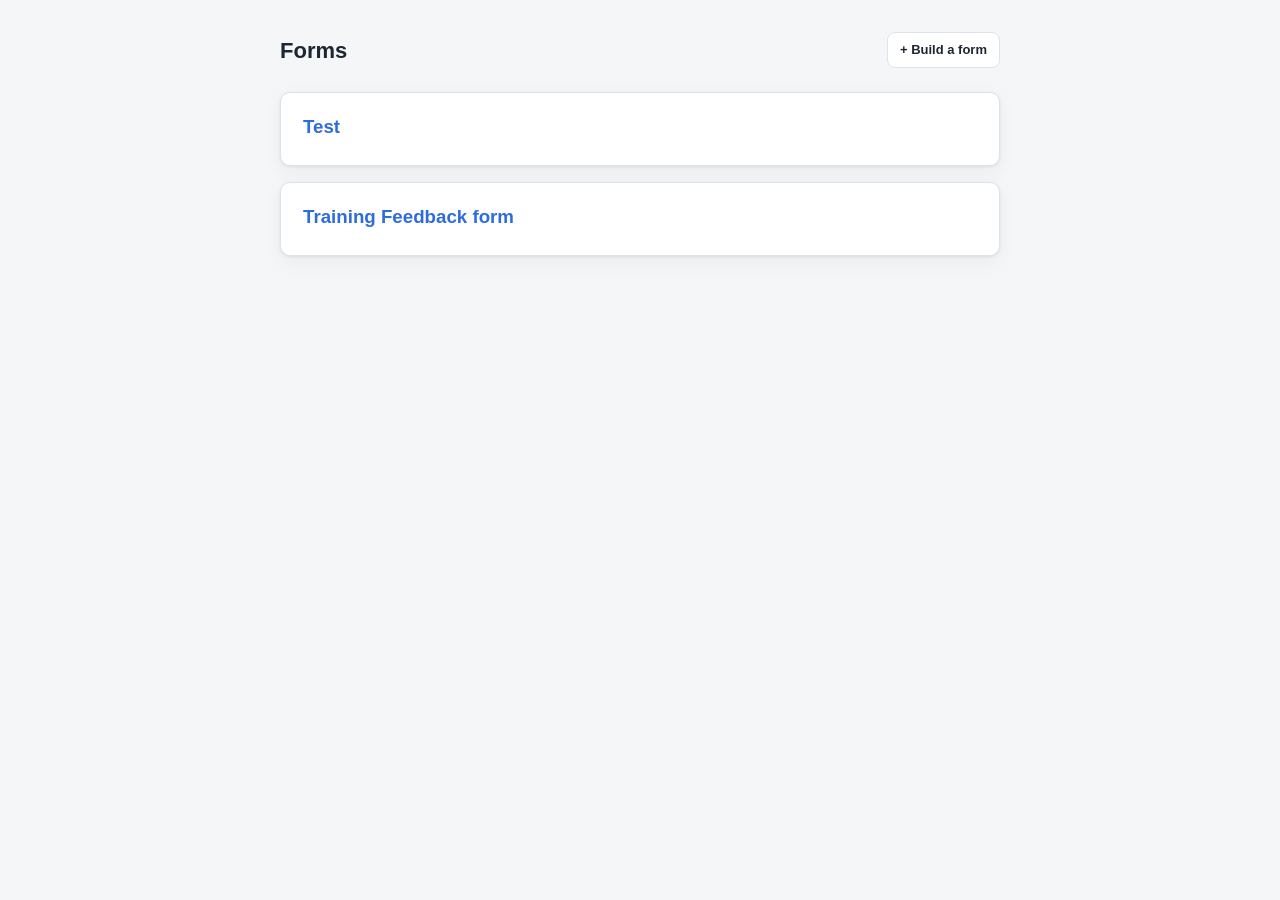
<file: index.html>
<!DOCTYPE html>
<html lang="en">
<head>
  <meta charset="utf-8" />
  <meta name="viewport" content="width=device-width, initial-scale=1" />
  <title>Forms</title>
  <link rel="stylesheet" href="assets/styles.css" />
</head>
<body>
  <div class="wrap">
    <div class="topbar">
      <h1>Forms</h1>
      <a class="btn secondary small" href="admin.html">+ Build a form</a>
    </div>

    <div id="status" class="notice info">Loading forms…</div>
    <div id="list"></div>
  </div>

  <script src="config.js"></script>
  <script src="assets/api.js"></script>
  <script src="assets/list.js"></script>
</body>
</html>
</file>
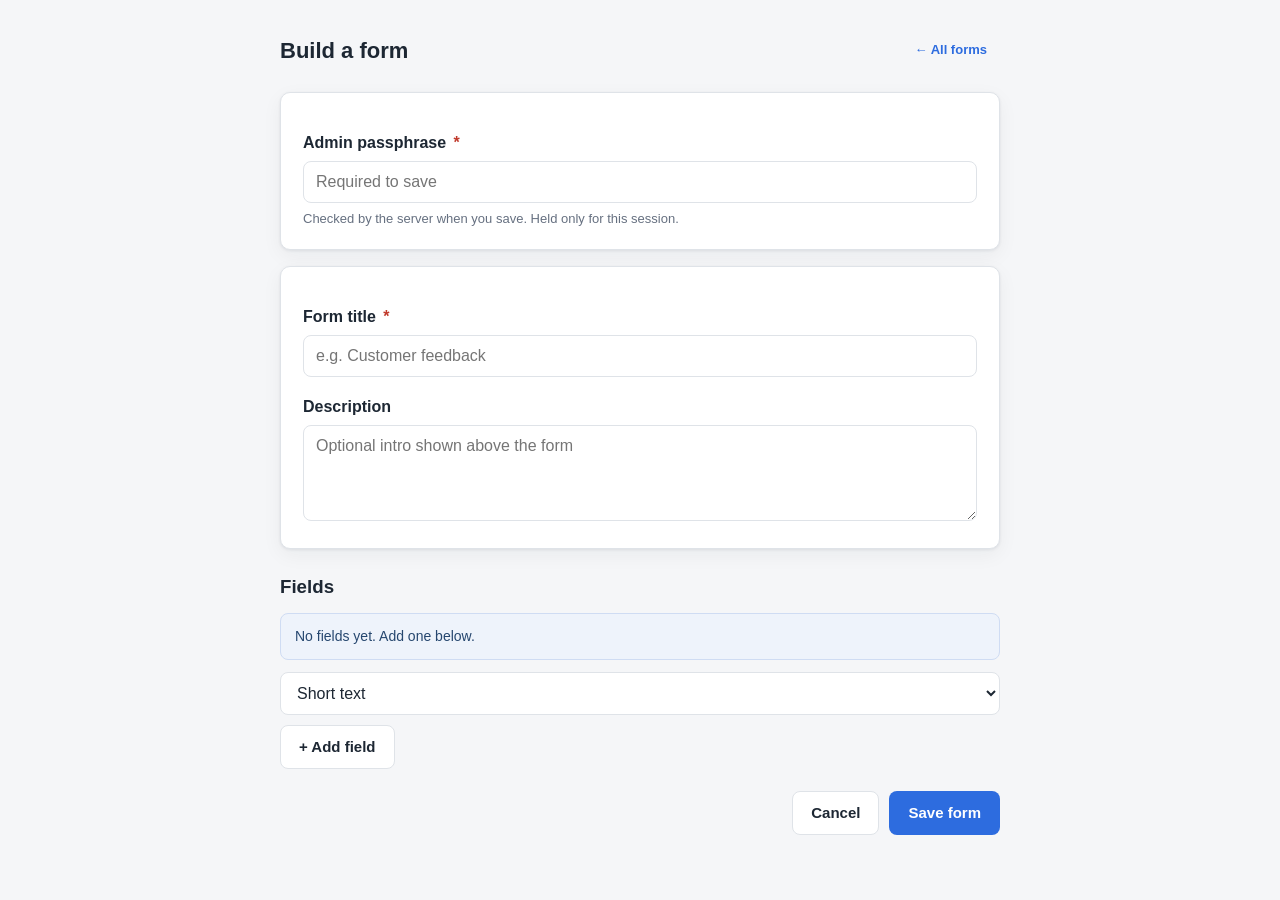
<file: admin.html>
<!DOCTYPE html>
<html lang="en">
<head>
  <meta charset="utf-8" />
  <meta name="viewport" content="width=device-width, initial-scale=1" />
  <title>Build a form</title>
  <link rel="stylesheet" href="assets/styles.css" />
</head>
<body>
  <div class="wrap">
    <div class="topbar">
      <h1>Build a form</h1>
      <a class="btn ghost small" href="index.html">← All forms</a>
    </div>

    <div class="card">
      <label class="field-label">Admin passphrase <span class="req">*</span></label>
      <input type="password" id="pass" placeholder="Required to save" autocomplete="current-password" />
      <p class="small muted" style="margin:6px 0 0">Checked by the server when you save. Held only for this session.</p>
    </div>

    <div class="card">
      <label class="field-label">Form title <span class="req">*</span></label>
      <input type="text" id="title" placeholder="e.g. Customer feedback" />

      <label class="field-label">Description</label>
      <textarea id="description" placeholder="Optional intro shown above the form"></textarea>
    </div>

    <h3 style="margin:24px 0 10px">Fields</h3>
    <div id="fields"></div>

    <div class="row">
      <select id="newType">
        <option value="text">Short text</option>
        <option value="textarea">Long text (paragraph)</option>
        <option value="number">Number</option>
        <option value="email">Email</option>
        <option value="date">Date</option>
        <option value="dropdown">Dropdown</option>
        <option value="radio">Single choice (radio)</option>
        <option value="checkboxes">Multiple choice (checkboxes)</option>
        <option value="rating">Rating / scale</option>
        <option value="file">File upload</option>
      </select>
      <button class="btn secondary" id="addField" type="button">+ Add field</button>
    </div>

    <div id="msg"></div>

    <div class="row end" style="margin-top:22px">
      <a class="btn secondary" href="index.html">Cancel</a>
      <button class="btn" id="saveBtn" type="button">Save form</button>
    </div>
  </div>

  <script src="config.js"></script>
  <script src="assets/api.js"></script>
  <script src="assets/builder.js"></script>
</body>
</html>
</file>
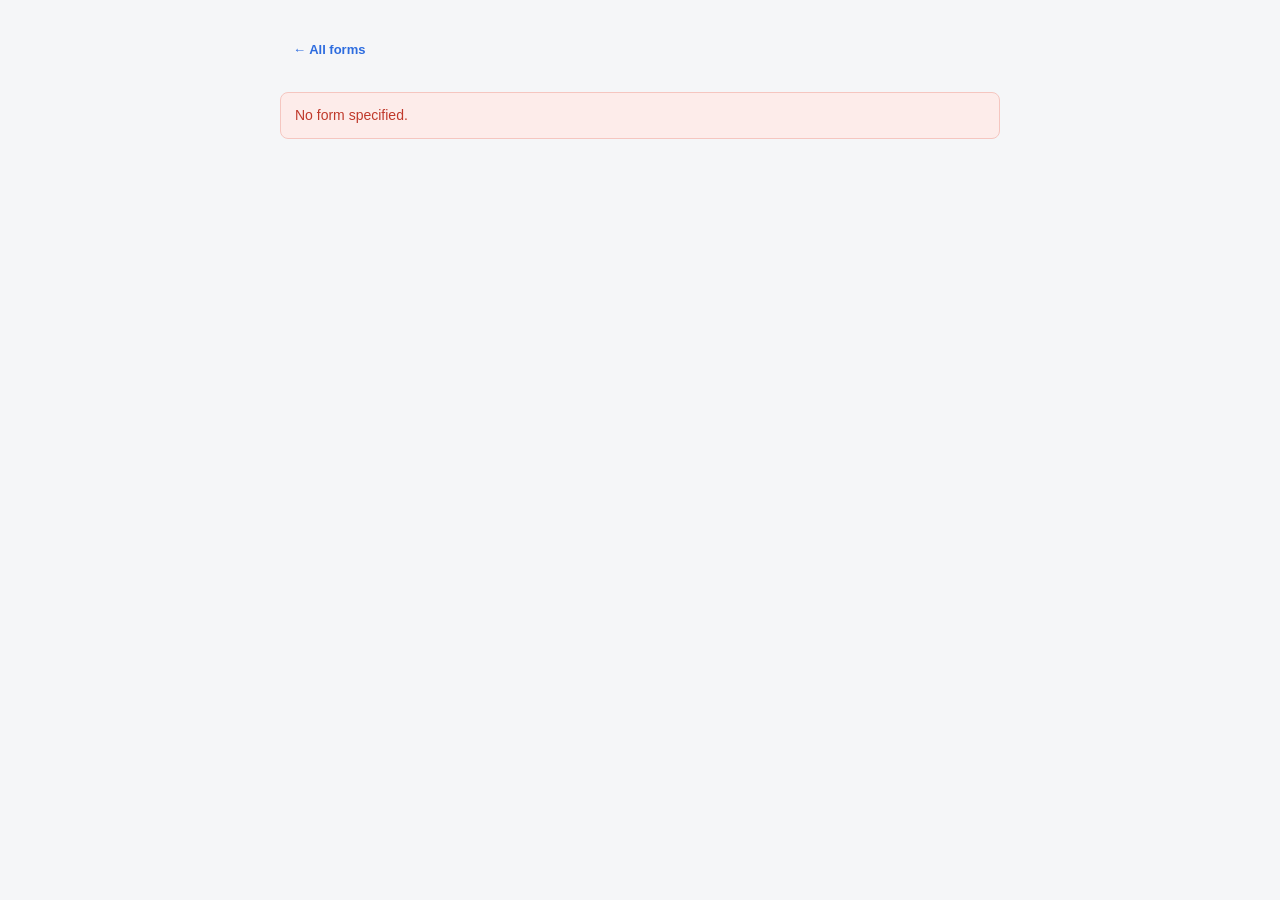
<file: form.html>
<!DOCTYPE html>
<html lang="en">
<head>
  <meta charset="utf-8" />
  <meta name="viewport" content="width=device-width, initial-scale=1" />
  <title>Form</title>
  <link rel="stylesheet" href="assets/styles.css" />
</head>
<body>
  <div class="wrap">
    <div class="topbar">
      <a class="btn ghost small" href="index.html">← All forms</a>
    </div>

    <div id="status" class="notice info">Loading…</div>

    <div id="formCard" class="card hidden">
      <h1 id="title"></h1>
      <p id="description" class="muted"></p>
      <form id="theForm" novalidate>
        <div id="fields"></div>
        <div id="formMsg"></div>
        <div class="row end" style="margin-top:18px">
          <button id="submitBtn" class="btn" type="submit">Submit</button>
        </div>
      </form>
    </div>
  </div>

  <script src="config.js"></script>
  <script src="assets/api.js"></script>
  <script src="assets/form.js"></script>
</body>
</html>
</file>
<file: assets/styles.css>
:root {
  --bg: #f5f6f8;
  --card: #ffffff;
  --ink: #1d2733;
  --muted: #667080;
  --border: #dfe3e8;
  --accent: #2d6cdf;
  --accent-ink: #ffffff;
  --danger: #c0392b;
  --ok: #1e874b;
  --radius: 10px;
  --shadow: 0 1px 3px rgba(20, 30, 45, 0.08), 0 6px 20px rgba(20, 30, 45, 0.05);
}

* { box-sizing: border-box; }

html { -webkit-text-size-adjust: 100%; }

body {
  margin: 0;
  font-family: -apple-system, BlinkMacSystemFont, "Segoe UI", Roboto, Helvetica, Arial, sans-serif;
  background: var(--bg);
  color: var(--ink);
  line-height: 1.5;
  overflow-wrap: break-word;
}

a { color: var(--accent); text-decoration: none; }
a:hover { text-decoration: underline; }

.wrap {
  max-width: 760px;
  margin: 0 auto;
  padding: 32px 20px 64px;
}

.topbar {
  display: flex;
  align-items: center;
  justify-content: space-between;
  gap: 12px;
  margin-bottom: 24px;
}

.topbar h1 { font-size: 22px; margin: 0; }

.card {
  background: var(--card);
  border: 1px solid var(--border);
  border-radius: var(--radius);
  box-shadow: var(--shadow);
  padding: 20px 22px;
  margin-bottom: 16px;
}

.form-card { display: block; transition: transform .08s ease; }
.form-card:hover { transform: translateY(-1px); text-decoration: none; }
.form-card h3 { margin: 0 0 4px; }
.form-card p { margin: 0; color: var(--muted); }

.muted { color: var(--muted); }
.small { font-size: 13px; }
.center { text-align: center; }

label.field-label {
  display: block;
  font-weight: 600;
  margin: 18px 0 6px;
}
.req { color: var(--danger); margin-left: 3px; }

input[type=text],
input[type=email],
input[type=number],
input[type=date],
input[type=password],
textarea,
select {
  width: 100%;
  max-width: 100%;
  padding: 11px 12px;
  border: 1px solid var(--border);
  border-radius: 8px;
  /* 16px keeps iOS Safari from auto-zooming when a field gains focus. */
  font-size: 16px;
  font-family: inherit;
  background: #fff;
  color: var(--ink);
}
textarea { min-height: 96px; resize: vertical; }
input[type=file] { max-width: 100%; }

input:focus, textarea:focus, select:focus {
  outline: none;
  border-color: var(--accent);
  box-shadow: 0 0 0 3px rgba(45, 108, 223, 0.15);
}

.choices { display: flex; flex-direction: column; gap: 6px; margin-top: 4px; }
.choice {
  display: flex;
  align-items: center;
  gap: 10px;
  min-height: 40px; /* tappable rows */
  font-weight: 400;
  cursor: pointer;
}
.choice input { width: auto; width: 18px; height: 18px; flex: none; }

.stars { display: flex; gap: 10px; font-size: 30px; line-height: 1; flex-wrap: wrap; }
.star { cursor: pointer; color: #c9ced6; user-select: none; touch-action: manipulation; }
.star.on { color: #f2b01e; }

.btn {
  display: inline-flex;
  align-items: center;
  justify-content: center;
  gap: 8px;
  min-height: 44px; /* comfortable touch target */
  padding: 10px 18px;
  border-radius: 8px;
  border: 1px solid transparent;
  background: var(--accent);
  color: var(--accent-ink);
  font-size: 15px;
  font-weight: 600;
  line-height: 1.2;
  cursor: pointer;
}
.btn:hover { filter: brightness(1.05); }
.btn.secondary { background: #fff; color: var(--ink); border-color: var(--border); }
.btn.ghost { background: transparent; color: var(--accent); border-color: transparent; padding: 6px 8px; }
.btn.small { padding: 6px 12px; font-size: 13px; min-height: 36px; }
.btn:disabled { opacity: .6; cursor: default; }

.row { display: flex; gap: 10px; align-items: center; flex-wrap: wrap; }
.row.end { justify-content: flex-end; }
.spacer { flex: 1; }

.notice { padding: 12px 14px; border-radius: 8px; margin: 12px 0; font-size: 14px; }
.notice.err { background: #fdecea; color: var(--danger); border: 1px solid #f5c6c0; }
.notice.ok { background: #e8f6ee; color: var(--ok); border: 1px solid #bfe6cf; }
.notice.info { background: #eef3fb; color: #26476f; border: 1px solid #cfdcf3; }

.hidden { display: none !important; }

/* Builder */
.builder-field {
  border: 1px solid var(--border);
  border-radius: 8px;
  padding: 14px;
  margin-bottom: 12px;
  background: #fbfcfe;
}
.builder-field .row + .row { margin-top: 8px; }
.builder-field select, .builder-field input { width: auto; flex: 1; min-width: 120px; }
.tag {
  display: inline-block;
  font-size: 12px;
  padding: 2px 8px;
  border-radius: 999px;
  background: #eef1f5;
  color: var(--muted);
}

/* ------------------------------------------------------------------ *
 * Mobile / small screens
 * ------------------------------------------------------------------ */
@media (max-width: 600px) {
  .wrap { padding: 20px 14px 56px; }

  .topbar { margin-bottom: 18px; }
  .topbar h1 { font-size: 19px; }

  .card { padding: 16px; }

  /* Builder rows stack so nothing overflows the viewport. */
  .builder-field .row { flex-direction: column; align-items: stretch; }
  .builder-field select,
  .builder-field input,
  .builder-field textarea {
    width: 100%;
    flex: none;
    min-width: 0;
  }
  .builder-field .row.end { flex-direction: row; justify-content: flex-end; }
  .builder-field .row.end .btn { width: auto; }

  /* Type picker + add button: full width, stacked. */
  #newType { width: 100%; }
  #addField { width: 100%; }

  /* Primary action rows go full-width and stack for easy thumbing. */
  .row.end { flex-direction: column-reverse; align-items: stretch; }
  .row.end .btn { width: 100%; }

  .stars { font-size: 34px; gap: 12px; }
}

/* Very narrow phones */
@media (max-width: 360px) {
  .topbar h1 { font-size: 18px; }
  .stars { font-size: 30px; }
}
</file>
